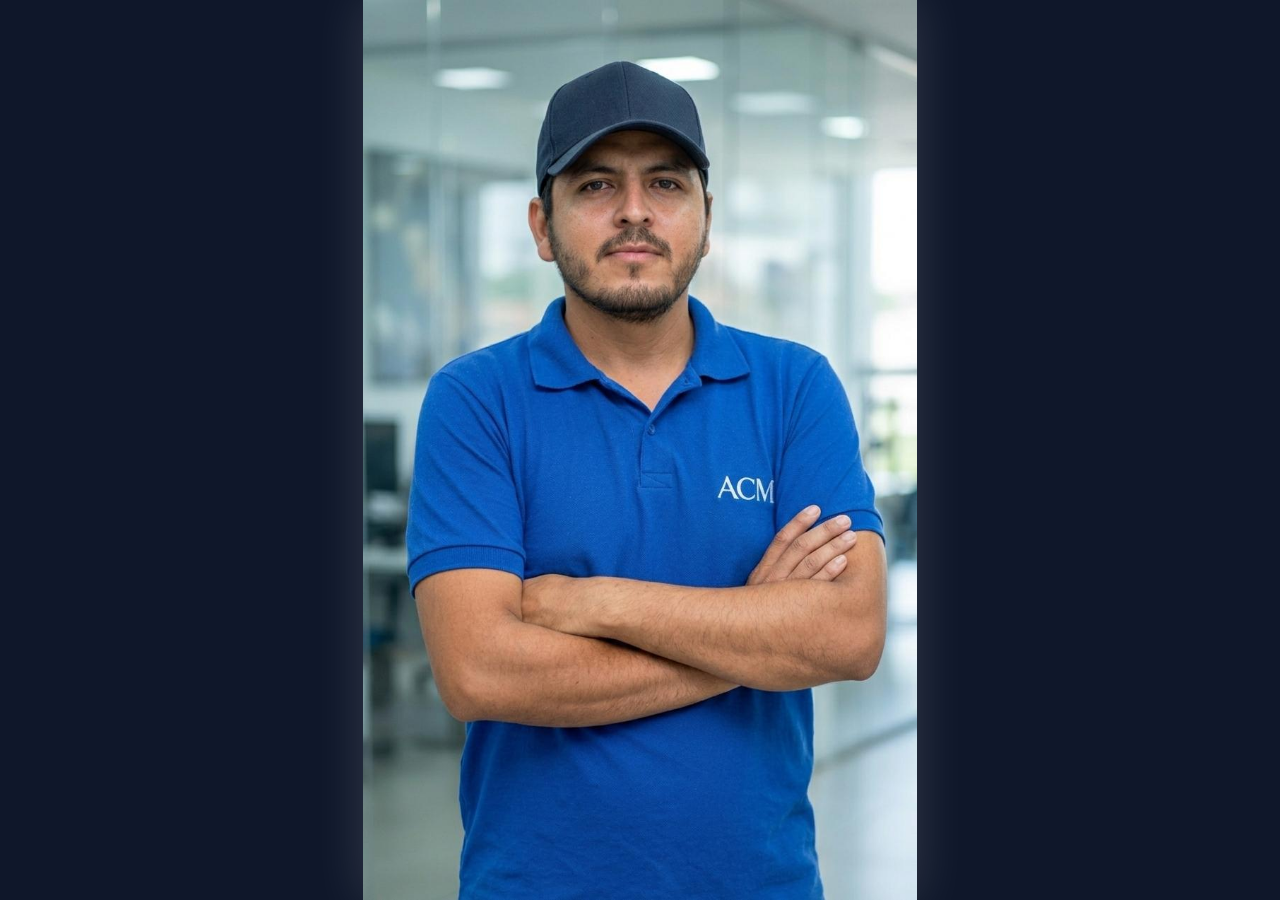
<file: index.html>
<!DOCTYPE html>
<html lang="pt-br">
<head>
  <meta charset="UTF-8">
  <meta name="viewport" content="width=device-width, initial-scale=1.0, viewport-fit=cover">
  <meta name="theme-color" content="#0f172a">
  <meta name="apple-mobile-web-app-capable" content="yes">
  <meta name="apple-mobile-web-app-title" content="Parcelas">
  <meta name="apple-mobile-web-app-status-bar-style" content="black-translucent">
  <title>Consulta de Parcelas</title>

  <!-- Arquivos usados pelo app quando ele roda publicado na raiz do GitHub Pages. -->
  <link rel="stylesheet" href="style.css">
  <link rel="manifest" href="manifest.json">
  <link rel="icon" href="icons/adr.jpeg">
  <link rel="apple-touch-icon" href="icons/logo_ofc.jpeg">
</head>
<body>

  <!-- TELA DE ABERTURA -->
  <div id="splash">
    <img src="icons/ACM10.jpeg" alt="Logo do app">
  </div>

  <div class="container">

    <!-- Cabecalho com o nome do app e uma mensagem de status dos dados offline. -->
    <header class="app-header">

      <img class="app-logo" src="icons/logo_ofc.jpeg" alt="Logo do app">
      <h1>Parcelas SOCOCO S/A</h1>
    </header>


    <!-- Busca e listagem num so painel; marcar parcelas faz os cards aparecerem embaixo. -->
    <div class="search-box">
      <div class="painel-busca-lista" role="search" aria-label="Filtrar e selecionar parcelas">
        <input
          type="text"
          id="pesquisa"
          class="painel-busca-input"
          autocomplete="off"
          aria-label="Filtrar parcela, ano ou linhas"
          placeholder="Clique aqui para listar parcelas ou filtre depois"
        >
        <p id="lista-aviso-busca" class="lista-aviso-busca" hidden>
          Nenhuma parcela encontrada para esse texto.
        </p>
        <div
          id="lista-checkboxes"
          class="lista-checkboxes"
          role="group"
          aria-label="Selecionar parcelas"
        ></div>
      </div>
      <button id="botao-limpar" class="botao-secundario" type="button">Limpar</button>
    </div>

    <!-- O JavaScript atualiza estes blocos com o total e os cards encontrados. -->
    <div class="contador-wrap">
      <div id="contador" class="contador" role="status" aria-live="polite"></div>
    </div>
    <div id="resultado"></div>


  </div>

<!-- dados.js precisa carregar antes do script.js, pois nele fica a lista PARCELAS. -->
<script src="dados.js"></script>
<script src="script.js"></script>

</body>
</html>
</file>
<file: style.css>
/* Consulta de Parcelas — estilo aprimorado (apenas CSS, mesmas classes) */
:root {
    --bg-deep: #0a0f1a;
    --bg-mid: #0f172a;
    --surface: rgba(17, 24, 39, 0.72);
    --surface-solid: #111827;
    --surface-elevated: #151e2e;
    --border-subtle: rgba(148, 163, 184, 0.12);
    --border-strong: rgba(148, 163, 184, 0.22);
    --text-primary: #f8fafc;
    --text-muted: #94a3b8;
    --accent: #3b82f6;
    --accent-soft: rgba(59, 130, 246, 0.15);
    --accent-ring: rgba(59, 130, 246, 0.45);
    --secondary: #475569;
    --secondary-hover: #64748b;
    --radius-lg: 20px;
    --radius-md: 12px;
    --radius-sm: 10px;
    --shadow-soft: 0 4px 24px rgba(0, 0, 0, 0.35);
    --shadow-glow: 0 0 0 1px rgba(255, 255, 255, 0.04),
        0 24px 48px rgba(15, 23, 42, 0.55);
    --transition: 0.22s cubic-bezier(0.4, 0, 0.2, 1);
    --focus-ring-parcela:
        0 0 0 1px rgba(59, 130, 246, 0.4),
        0 0 0 4px rgba(59, 130, 246, 0.18);
    --font: "Segoe UI", system-ui, -apple-system, BlinkMacSystemFont, sans-serif;

    /** Lupa discreta ao lado do texto (painel-busca-input). */
    --icone-lupa-busca: url("data:image/svg+xml,%3Csvg xmlns='http://www.w3.org/2000/svg' width='18' height='18' fill='none' stroke='%2394a3b8' stroke-width='2' stroke-linecap='round' stroke-linejoin='round'%3E%3Ccircle cx='8' cy='8' r='5.25'/%3E%3Cpath d='M12.75 12.75 16 16'/%3E%3C/svg%3E");
}

@media (prefers-reduced-motion: reduce) {
    *,
    *::before,
    *::after {
        animation-duration: 0.01ms !important;
        animation-iteration-count: 1 !important;
        transition-duration: 0.01ms !important;
    }
}

* {
    box-sizing: border-box;
    margin: 0;
    padding: 0;
}

body {
    min-height: 100vh;
    min-height: 100dvh;

    margin: 0;
    /** Telas largas ate janelas estreitas em PC — escala junto ao viewport (sem ficar só no mobile). */
    padding-top: clamp(16px, 3vmin, 32px);
    padding-inline: clamp(12px, 4vw, 28px);
    padding-bottom: max(clamp(20px, 4vmin, 40px), env(safe-area-inset-bottom));
    display: flex;
    justify-content: center;
    align-items: center;
    background-color: var(--bg-mid);
    background-image:
        radial-gradient(ellipse 120% 80% at 50% -30%, rgba(59, 130, 246, 0.18), transparent 55%),
        radial-gradient(ellipse 70% 50% at 100% 100%, rgba(99, 102, 241, 0.1), transparent 50%),
        radial-gradient(ellipse 60% 40% at 0% 80%, rgba(14, 165, 233, 0.08), transparent 45%);
    color: var(--text-primary);
    font-family: var(--font);
    font-size: 1rem;
    line-height: 1.55;
    -webkit-font-smoothing: antialiased;
}

.container {
    width: 100%;

    max-width: 620px;
    min-width: 0;
    position: relative;
    background: linear-gradient(
        160deg,
        var(--surface) 0%,
        rgba(17, 24, 39, 0.88) 45%,
        var(--surface-solid) 100%
    );
    backdrop-filter: blur(16px);
    -webkit-backdrop-filter: blur(16px);
    padding: clamp(22px, 4.5vw, 34px)
        clamp(20px, 4vw, 36px)
        clamp(26px, 5vw + 0.35rem, 40px);
    border-radius: var(--radius-lg);
    border: 1px solid var(--border-subtle);
    box-shadow: var(--shadow-glow), var(--shadow-soft);
}

.container::before {
    content: "";
    position: absolute;
    inset: 0;
    border-radius: inherit;
    padding: 1px;
    background: linear-gradient(
        165deg,
        rgba(148, 163, 184, 0.2) 0%,
        transparent 40%,
        transparent 100%
    );
    -webkit-mask: linear-gradient(#fff 0 0) content-box, linear-gradient(#fff 0 0);
    mask: linear-gradient(#fff 0 0) content-box, linear-gradient(#fff 0 0);
    -webkit-mask-composite: xor;
    mask-composite: exclude;
    pointer-events: none;
}

.app-header {
    margin-bottom: 28px;
    text-align: center;
    position: relative;
}

.app-logo {
    width: 96px;
    height: 96px;
    object-fit: cover;
    border-radius: calc(var(--radius-md) + 4px);
    margin-bottom: 18px;
    border: 2px solid var(--border-strong);
    box-shadow:
        0 8px 24px rgba(0, 0, 0, 0.4),
        0 0 0 1px rgba(59, 130, 246, 0.12);
}

h1 {
    text-align: center;
    margin-bottom: 10px;
    font-size: clamp(1.35rem, 4vw, 1.65rem);
    font-weight: 700;
    letter-spacing: -0.02em;
    line-height: 1.25;
    background: linear-gradient(180deg, #f1f5f9 0%, #cbd5e1 100%);
    -webkit-background-clip: text;
    background-clip: text;
    color: transparent;
}

.app-header p {
    color: var(--text-muted);
    text-align: center;
    font-size: 0.9rem;
    font-weight: 500;
    letter-spacing: 0.02em;
}

#resultado {
    min-height: 24px;
    /** Respiro no fim nos cards — celular, tablet e janela estreita no PC. */
    padding-bottom: clamp(1rem, min(12dvh, 5vw) + 0.75rem, 5rem);
}

.search-box {
    display: flex;
    flex-wrap: wrap;
    flex-direction: column;
    gap: 14px;
    margin-bottom: 16px;
    align-items: stretch;
}

.search-box > .botao-secundario {
    align-self: flex-end;
}

.painel-busca-lista {
    width: 100%;
    border: 1px solid var(--border-subtle);
    border-radius: var(--radius-sm);
    background: rgba(30, 41, 59, 0.45);
    overflow: hidden;
    display: flex;
    flex-direction: column;
    position: relative;
    transition:
        border-color var(--transition),
        box-shadow var(--transition);
}

@media (prefers-reduced-motion: reduce) {
    .painel-busca-lista {
        transition: none;
    }
}

.painel-busca-lista.painel-busca-expandido {
    border-color: rgba(59, 130, 246, 0.28);
    box-shadow:
        0 0 0 1px rgba(59, 130, 246, 0.08),
        0 14px 40px rgba(0, 0, 0, 0.45);
}

.painel-busca-input {
    width: 100%;
    min-height: 48px;
    padding: 15px max(16px, env(safe-area-inset-right, 16px)) 15px
        calc(44px + max(14px, env(safe-area-inset-left)));
    border: none;
    border-bottom: 1px solid var(--border-subtle);
    border-radius: 0;
    background-color: rgba(15, 23, 42, 0.35);
    background-image: var(--icone-lupa-busca);
    background-repeat: no-repeat;
    background-position: left max(14px, env(safe-area-inset-left, 14px)) center;
    background-size: 18px 18px;
    color: var(--text-primary);
    font-size: 1rem;
    font-family: inherit;
    outline: none;
    transition:
        background-color var(--transition),
        box-shadow var(--transition),
        filter var(--transition);
}

.painel-busca-input::placeholder {
    color: rgba(148, 163, 184, 0.55);
}

.painel-busca-input:hover {
    background: rgba(15, 23, 42, 0.5);
}

.painel-busca-input:focus {
    outline: none;
}

/** Anel consistente apenas com teclado / leitores; clique no mouse permanece mais limpo. */
.painel-busca-input:focus-visible {
    box-shadow:
        inset 0 0 0 1px rgba(59, 130, 246, 0.35),
        0 0 0 3px var(--accent-soft);
}

.painel-busca-input:focus:not(:focus-visible) {
    box-shadow: none;
}

.lista-label {
    flex: 1;
    min-width: 0;
    width: 100%;
    display: flex;
    flex-direction: column;
    gap: 8px;
}

.lista-label-texto {
    font-size: 0.75rem;
    font-weight: 600;
    text-transform: uppercase;
    letter-spacing: 0.08em;
    color: var(--text-muted);
    padding-left: 2px;
}

.lista-aviso-busca {
    font-size: 0.875rem;
    font-weight: 500;
    color: var(--text-muted);
    text-align: center;
    padding: 18px 14px;
    margin: 0;
    border: none;
    border-bottom: 1px solid transparent;
    line-height: 1.45;
}

.lista-aviso-busca[hidden] {
    display: none;
}

.lista-checkboxes {
    /** dvh/svh evitam “saltos” com barra de endereco no celular e servem bem janelas baixas no PC. */
    max-height: min(
        min(320px, 52dvh, 74svh),
        var(--lista-busca-max-px, min(321px, 100dvh))
    );
    overflow-y: auto;
    overflow-x: hidden;
    padding: 6px 8px 10px;
    padding-bottom: max(10px, env(safe-area-inset-bottom, 0px));
    margin: 0;
    border: none;
    border-radius: 0;
    background: transparent;
    scrollbar-color: rgba(148, 163, 184, 0.45) transparent;
    -webkit-overflow-scrolling: touch;
    overscroll-behavior: contain;
    touch-action: pan-y;
}

.painel-busca-expandido .lista-checkboxes {
    max-height: min(
        min(560px, 68dvh, 82svh),
        var(--lista-busca-max-px, min(561px, 100dvh))
    );
}

.parcela-checkbox {
    display: flex;
    align-items: flex-start;
    gap: 12px;
    padding: 10px 12px;
    margin-bottom: 4px;
    border-radius: 8px;
    cursor: pointer;
    border: 1px solid transparent;
    user-select: none;
    -webkit-user-select: none;
    outline: none;
    transition:
        background-color var(--transition),
        border-color var(--transition);
}

.parcela-checkbox:last-child {
    margin-bottom: 0;
}

.parcela-checkbox:hover {
    background: rgba(59, 130, 246, 0.08);
    border-color: rgba(59, 130, 246, 0.12);
}

/** Um unico tipo de foco: linha com Tab OU checkbox focado pelo teclado. */
.parcela-checkbox:focus-visible,
.parcela-checkbox:has(input:focus-visible) {
    border-color: rgba(59, 130, 246, 0.45);
    box-shadow: var(--focus-ring-parcela);
}

.parcela-checkbox input[type='checkbox'] {
    width: 1.125rem;
    height: 1.125rem;
    margin-top: 2px;
    flex-shrink: 0;
    accent-color: var(--accent);
    cursor: pointer;
}

.parcela-checkbox-texto {
    flex: 1;
    font-size: 0.9375rem;
    color: var(--text-primary);
    line-height: 1.35;
}

button {
    padding: 15px 22px;
    border: none;
    border-radius: var(--radius-sm);
    background: linear-gradient(180deg, #3d8bfd 0%, var(--accent) 100%);
    color: white;
    cursor: pointer;
    font-weight: 600;
    font-size: 0.95rem;
    font-family: inherit;
    letter-spacing: 0.02em;
    box-shadow:
        inset 0 1px 0 rgba(255, 255, 255, 0.12),
        0 4px 16px rgba(37, 99, 235, 0.35);
    transition:
        transform var(--transition),
        box-shadow var(--transition),
        filter var(--transition);
}

.botao-secundario {
    background: linear-gradient(180deg, #64748b 0%, var(--secondary) 100%);
    box-shadow:
        inset 0 1px 0 rgba(255, 255, 255, 0.1),
        0 3px 12px rgba(0, 0, 0, 0.3);
}

button:hover {
    filter: brightness(1.06);
    transform: translateY(-1px);
}

.botao-secundario:hover {
    background: linear-gradient(180deg, #94a3b8 0%, var(--secondary-hover) 100%);
}

button:active {
    transform: translateY(0);
    filter: brightness(0.96);
}

button:focus-visible {
    outline: 2px solid var(--accent-ring);
    outline-offset: 3px;
}

.botao-secundario:focus-visible {
    outline-color: rgba(148, 163, 184, 0.7);
}

.contador-wrap {
    margin-bottom: 14px;
}

.contador {
    color: var(--text-muted);
    font-size: 0.875rem;
    font-weight: 600;
    min-height: 22px;
    padding: 10px 14px;
    border-radius: 999px;
    background:
        radial-gradient(120% 180% at 0% 0%, rgba(59, 130, 246, 0.22), transparent 50%),
        rgba(30, 41, 59, 0.45);
    border: 1px solid rgba(148, 163, 184, 0.18);
    box-shadow: 0 0 0 1px rgba(59, 130, 246, 0.06);
    backdrop-filter: blur(8px);
    -webkit-backdrop-filter: blur(8px);
}

.contador:not(:empty)::before {
    content: "\2728";
    margin-right: 8px;
    opacity: 0.9;
}


.contador:empty {
    display: none;
    margin: 0;
    padding: 0;
    border: none;
    min-height: 0;
}

.mensagem {
    color: var(--text-muted);
    padding: 20px 4px;
    text-align: center;
    font-size: 0.95rem;
}

.card {
    position: relative;
    background:
        radial-gradient(1200px 140px at 20% 0%, rgba(59, 130, 246, 0.18), transparent 45%),
        linear-gradient(155deg, var(--surface-elevated) 0%, rgba(30, 41, 59, 0.55) 100%);
    padding: 20px 22px;
    border-radius: var(--radius-md);

    margin-top: 14px;
    border: 1px solid var(--border-subtle);
    overflow: hidden;
    transition:
        border-color var(--transition),
        box-shadow var(--transition),
        transform var(--transition);
}

.card:first-of-type {
    margin-top: 0;
}

.card::before {
    content: "";
    position: absolute;
    left: 0;
    top: 0;
    bottom: 0;
    width: 3px;
    background: linear-gradient(180deg, var(--accent) 0%, #6366f1 100%);
    border-radius: 3px 0 0 3px;
    opacity: 0.95;
}

.card:hover {
    border-color: rgba(59, 130, 246, 0.22);
    box-shadow: 0 12px 32px rgba(0, 0, 0, 0.28);
    transform: translateY(-2px);
}

.card h2 {
    margin-bottom: 12px;
    font-size: 1.2rem;
    font-weight: 700;
    letter-spacing: -0.015em;
    color: var(--text-primary);
    padding-left: 10px;
    border-bottom: none;
}

.card p {
    margin: 8px 0;
    padding-left: 10px;
    font-size: 0.9375rem;
    color: #cbd5e1;
}

.card p strong {
    color: var(--text-muted);
    font-weight: 600;
    font-size: 0.8rem;
    text-transform: uppercase;
    letter-spacing: 0.06em;
    display: inline-block;
    min-width: 4.75rem;
    margin-right: 4px;
    vertical-align: baseline;
}

/** Tablets, celulares ou janela estreita / baixa no PC — lista e cabecalho nao ficam “cortados” ao meio da tela. */
@media (max-width: 920px), (max-height: 720px) {
    body {
        align-items: flex-start;
        padding-top: max(12px, env(safe-area-inset-top, 12px));
    }
}

@media (max-width: 520px) {
    body {
        padding-inline: clamp(12px, 5vw, 20px);
        padding-bottom: max(40px, calc(env(safe-area-inset-bottom, 12px) + 26px));
    }

    /* Ajuste do fundo para caber melhor no celular */
    body::before {
        background-size: cover;
        background-position: 45% center;
        opacity: 0.26;
    }

    body::after {
        opacity: 0.18;
    }


    .container {
        padding: clamp(18px, 5vw, 24px)
            clamp(16px, 4.8vw, 22px)
            clamp(22px, 6vw, 28px);
        border-radius: 18px;
    }

    h1 {
        font-size: 1.42rem;
        margin-bottom: 12px;
    }

    .app-logo {
        width: 82px;
        height: 82px;
    }

    .search-box {
        flex-direction: column;
    }

    .lista-label {
        width: 100%;
        min-width: 0;
    }

    .search-box > .botao-secundario {
        align-self: stretch;
    }

    .lista-checkboxes {
        max-height: min(
            min(360px, 58dvh, 78svh),
            var(--lista-busca-max-px, min(361px, 100dvh))
        );
        padding-bottom: max(12px, calc(env(safe-area-inset-bottom, 0px) + 6px));
    }

    .painel-busca-expandido .lista-checkboxes {
        max-height: min(
            min(600px, 74dvh, 82svh),
            var(--lista-busca-max-px, min(601px, 100dvh))
        );
    }

    .painel-busca-input {
        font-size: 16px;
    }

    button {
        font-size: 16px;
    }

    .parcela-checkbox {
        align-items: center;
        padding: 14px 16px;
        min-height: 46px;
    }

    .parcela-checkbox:active {
        background: rgba(59, 130, 246, 0.14);
    }

    .parcela-checkbox input[type='checkbox'] {
        width: 1.35rem;
        height: 1.35rem;
        margin-top: 0;
    }

    .parcela-checkbox-texto {
        font-size: 16px;
    }

    .lista-aviso-busca:not([hidden]) {
        padding-left: max(14px, env(safe-area-inset-left));
        padding-right: max(14px, env(safe-area-inset-right));
    }

    .card:hover {
        transform: none;
    }
}

@media (pointer: coarse) {
    .parcela-checkbox {
        cursor: pointer;
    }
}

/* ===== Interface criativa (de apoio visual) ===== */

/* Plano de fundo com “partículas” (somente CSS) */
body::before {
    content: "";
    position: fixed;
    inset: 0;
    pointer-events: none;
    z-index: -1;

    /* Imagem de fundo (somente CSS). Mantém a estética sem “engolir” o conteúdo */
    background-image:
        linear-gradient(180deg, rgba(10, 15, 26, 0.92), rgba(10, 15, 26, 0.75)),
        url("icons/adr.jpeg");
    background-size: cover, cover;
    background-position: center, center;
    background-repeat: no-repeat, no-repeat;
    opacity: 0.28;

    filter: saturate(1.05) contrast(1.02);
}

body::after {
    content: "";
    position: fixed;
    inset: 0;
    pointer-events: none;
    z-index: -1;

    /* Partículas leves por cima da imagem */
    background-image:
        radial-gradient(rgba(59, 130, 246, 0.25) 1px, transparent 1px),
        radial-gradient(rgba(148, 163, 184, 0.18) 1px, transparent 1px);
    background-size: 42px 42px, 68px 68px;
    background-position: 0 0, 14px 22px;
    opacity: 0.22;
    filter: blur(0.2px);

    /* Evita artefatos/“imagem solta” em alguns navegadores */
    transform: translateZ(0);
}

/* Máscara suave para o fundo não parecer “escapando” do layout */
.container {
    -webkit-mask-image: linear-gradient(
        180deg,
        rgba(0, 0, 0, 1) 0%,
        rgba(0, 0, 0, 1) 60%,
        rgba(0, 0, 0, 0.92) 100%
    );
    mask-image: linear-gradient(
        180deg,
        rgba(0, 0, 0, 1) 0%,
        rgba(0, 0, 0, 1) 60%,
        rgba(0, 0, 0, 0.92) 100%
    );

}

/*tela de abertura (splash) */
#splash {
  position: fixed;
  inset: 0;
  background: #0f172a;

  display: flex;
  align-items: center;
  justify-content: center;

  z-index: 9999;
}

#splash img {
  /* Ajusta a imagem do splash para caber TOTAL na tela */
  max-width: 100vw;
  max-height: 100vh;

  width: 100%;
  height: 100%;
  object-fit: contain;
  object-position: center;

  filter: drop-shadow(0 0 25px rgba(255, 255, 255, 0.15));

  /* Evita “estourar”/recalcular tamanho durante animações */
  animation: none;
}
</file>
